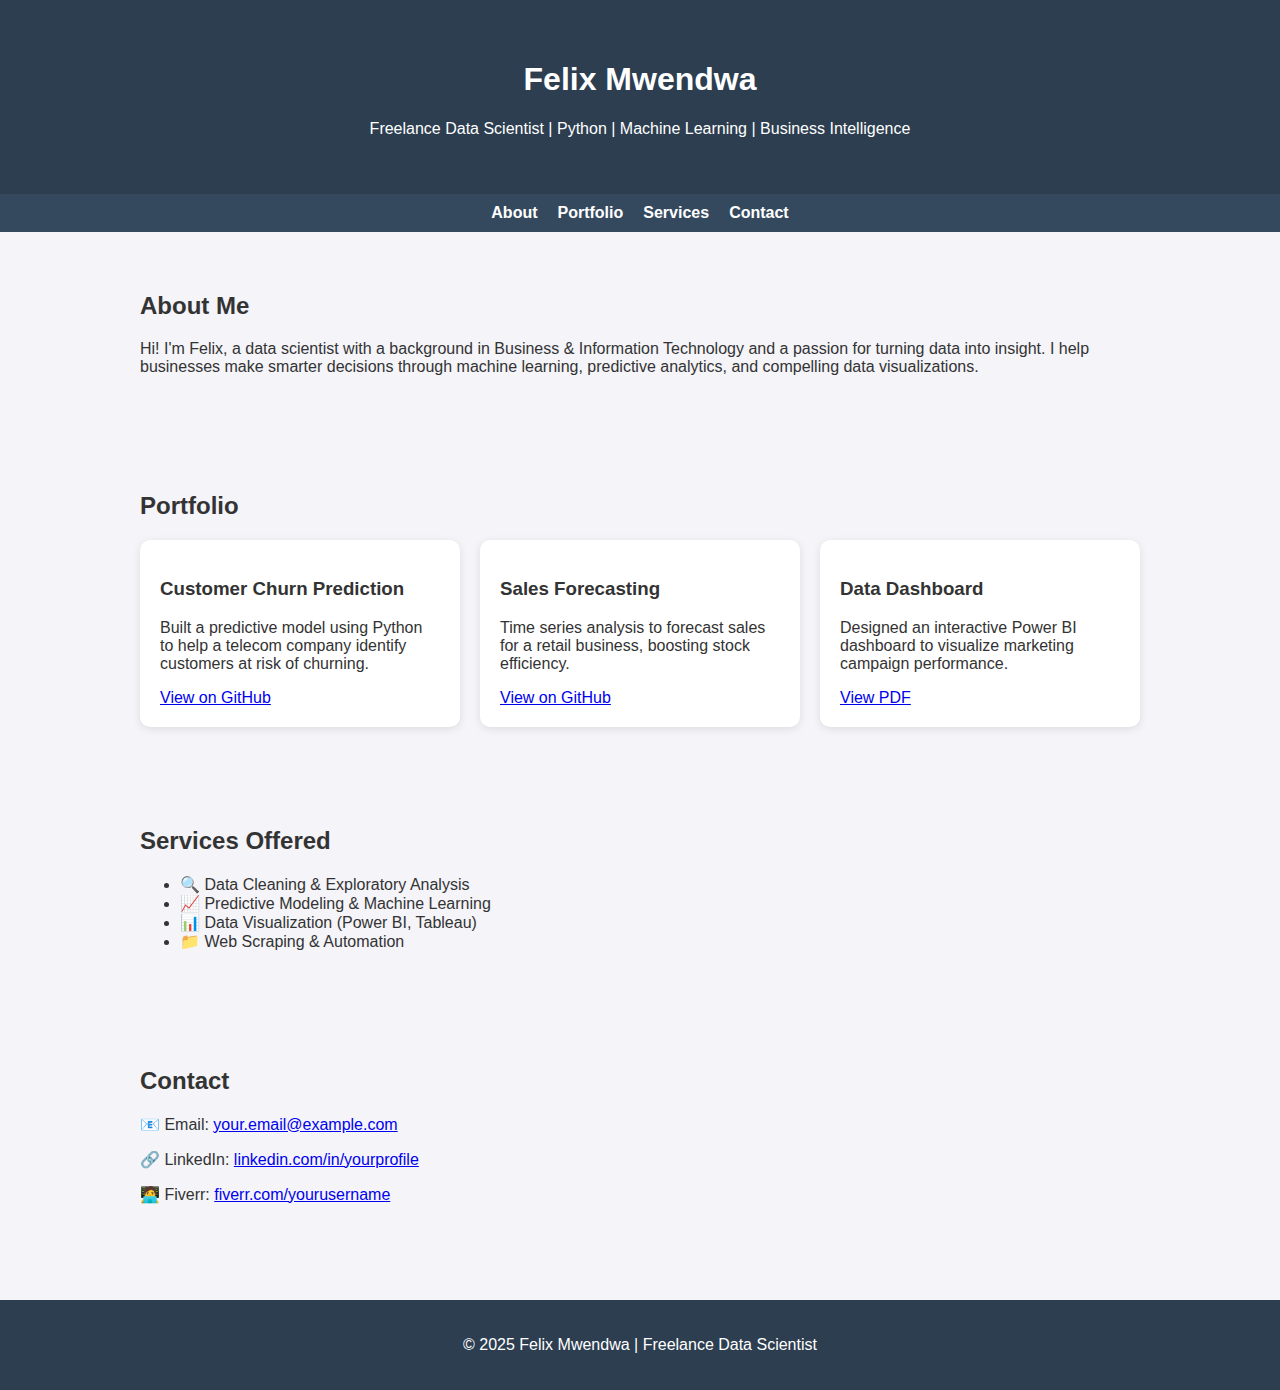
<file: index.html>
<!DOCTYPE html>
<html lang="en">
<head>
  <meta charset="UTF-8">
  <meta name="viewport" content="width=device-width, initial-scale=1.0">
  <title>Felix Mwendwa | Freelance Data Scientist</title>
  <style>
    body {
      font-family: 'Segoe UI', sans-serif;
      margin: 0;
      padding: 0;
      background: #f4f4f9;
      color: #333;
    }
    header {
      background: #2c3e50;
      color: white;
      padding: 40px 20px;
      text-align: center;
    }
    nav {
      display: flex;
      justify-content: center;
      gap: 20px;
      background: #34495e;
      padding: 10px;
    }
    nav a {
      color: white;
      text-decoration: none;
      font-weight: bold;
    }
    section {
      padding: 40px 20px;
      max-width: 1000px;
      margin: auto;
    }
    .projects {
      display: grid;
      grid-template-columns: repeat(auto-fit, minmax(300px, 1fr));
      gap: 20px;
    }
    .project {
      background: white;
      padding: 20px;
      border-radius: 10px;
      box-shadow: 0 2px 8px rgba(0,0,0,0.1);
    }
    footer {
      background: #2c3e50;
      color: white;
      text-align: center;
      padding: 20px;
      margin-top: 40px;
    }
  </style>
</head>
<body>
  <header>
    <h1>Felix Mwendwa</h1>
    <p>Freelance Data Scientist | Python | Machine Learning | Business Intelligence</p>
  </header>

  <nav>
    <a href="#about">About</a>
    <a href="#portfolio">Portfolio</a>
    <a href="#services">Services</a>
    <a href="#contact">Contact</a>
  </nav>

  <section id="about">
    <h2>About Me</h2>
    <p>Hi! I'm Felix, a data scientist with a background in Business & Information Technology and a passion for turning data into insight. I help businesses make smarter decisions through machine learning, predictive analytics, and compelling data visualizations.</p>
  </section>

  <section id="portfolio">
    <h2>Portfolio</h2>
    <div class="projects">
      <div class="project">
        <h3>Customer Churn Prediction</h3>
        <p>Built a predictive model using Python to help a telecom company identify customers at risk of churning.</p>
        <a href="#">View on GitHub</a>
      </div>
      <div class="project">
        <h3>Sales Forecasting</h3>
        <p>Time series analysis to forecast sales for a retail business, boosting stock efficiency.</p>
        <a href="#">View on GitHub</a>
      </div>
      <div class="project">
        <h3>Data Dashboard</h3>
        <p>Designed an interactive Power BI dashboard to visualize marketing campaign performance.</p>
        <a href="#">View PDF</a>
      </div>
    </div>
  </section>

  <section id="services">
    <h2>Services Offered</h2>
    <ul>
      <li>🔍 Data Cleaning & Exploratory Analysis</li>
      <li>📈 Predictive Modeling & Machine Learning</li>
      <li>📊 Data Visualization (Power BI, Tableau)</li>
      <li>📁 Web Scraping & Automation</li>
    </ul>
  </section>

  <section id="contact">
    <h2>Contact</h2>
    <p>📧 Email: <a href="mailto:your.email@example.com">your.email@example.com</a></p>
    <p>🔗 LinkedIn: <a href="https://www.linkedin.com/in/yourprofile">linkedin.com/in/yourprofile</a></p>
    <p>🧑‍💻 Fiverr: <a href="https://www.fiverr.com/yourusername">fiverr.com/yourusername</a></p>
  </section>

  <footer>
    <p>&copy; 2025 Felix Mwendwa | Freelance Data Scientist</p>
  </footer>
</body>
</html>
</file>
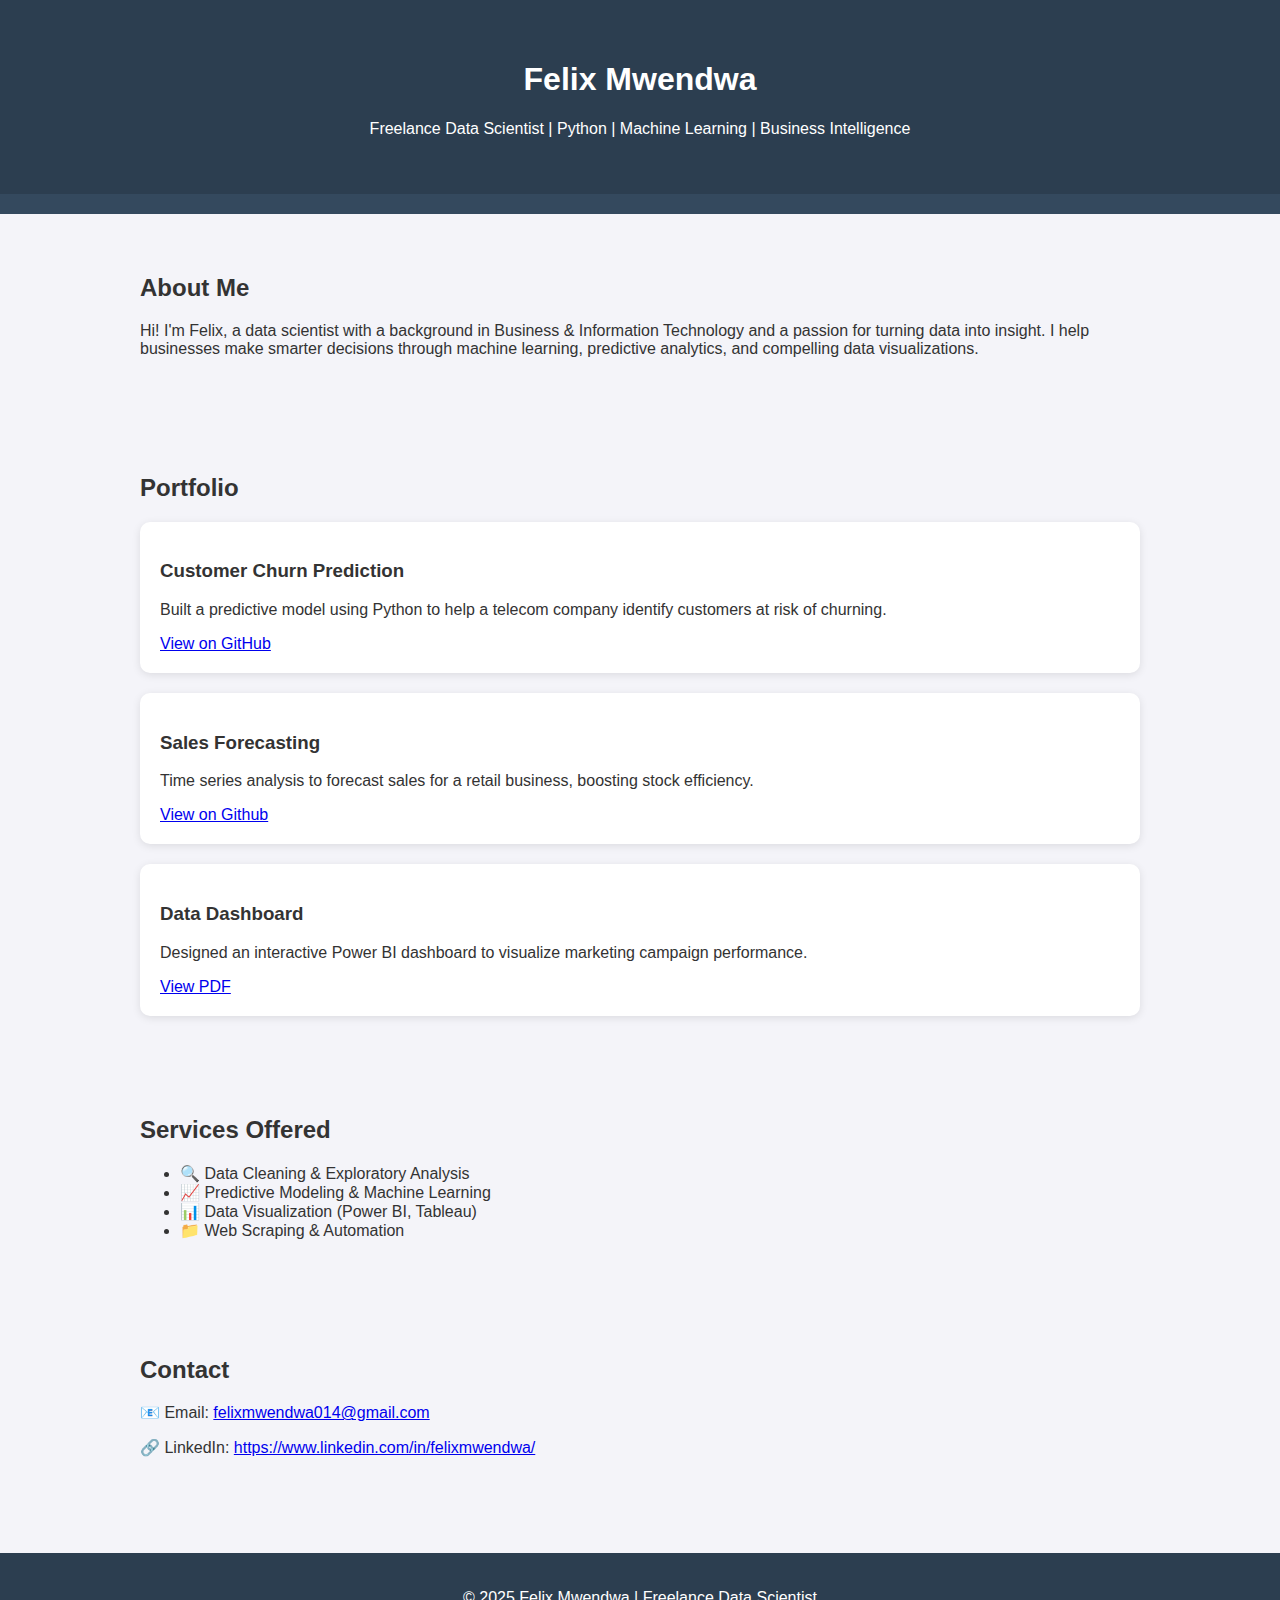
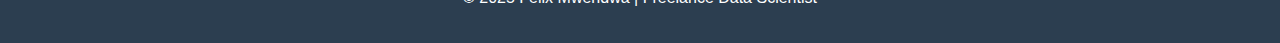
<file: main.html>
<!DOCTYPE html>
<html lang="en">
<head>
    <meta charset="UTF-8">
    <meta name="viewport" content="width=device-width, initial-scale=1.0">
    <title>Felix Mwendwa | Freelance Data Scientist</title>
    <link rel="stylesheet" type="text/css" href="index.css">
</head>
<body>
    <header>
        <h1>Felix Mwendwa</h1>
        <p>Freelance Data Scientist | Python | Machine Learning | Business Intelligence</p>
    </header>

    <nav>
        <a href="#about"></a>
        <a href="portfolio"></a>
        <a href="#services"></a>
        <a href="#contact"></a>
    </nav>

    <section id="about">
        <h2>About Me</h2>
        <p>Hi! I'm Felix, a data scientist with a background in Business & Information Technology and a passion for turning data into insight. I help businesses make smarter decisions through machine learning, predictive analytics, and compelling data visualizations. </p>
    </section>

    <section id="portfolio">
        <h2>Portfolio</h2>
        <div class="projects">
            <div class="project">
                <h3>Customer Churn Prediction</h3>
                <p>Built a predictive model using Python to help a telecom company identify customers at risk of churning. </p>
                <a href="#">View on GitHub</a>
            </div>

            <div class="project">
                <h3>Sales Forecasting</h3>
                <p>Time series analysis to forecast sales for a retail business, boosting stock efficiency.</p>
                <a href="#">View on Github</a>
            </div>
            <div class="project">
                <h3>Data Dashboard</h3>
                <p>Designed an interactive Power BI dashboard to visualize marketing campaign performance.</p>
                <a href="#">View PDF</a>
            </div>
        </div>
    </section>

    <section id="services">
        <h2>Services Offered</h2>
        <ul>
            <li>🔍 Data Cleaning & Exploratory Analysis</li>
            <li>📈 Predictive Modeling & Machine Learning</li>
            <li>📊 Data Visualization (Power BI, Tableau)</li>
            <li>📁 Web Scraping & Automation</li>
        </ul>
    </section>

    <section id="contact">
        <h2>Contact</h2>
        <p></p>
        <p>📧 Email: <a href="felixmwendwa014@gmail.com">felixmwendwa014@gmail.com</a></p>
        <p>🔗 LinkedIn: <a href="https://www.linkedin.com/in/felixmwendwa/">https://www.linkedin.com/in/felixmwendwa/</a></p>
    </section>

    <footer>
        <p>&copy; 2025 Felix Mwendwa | Freelance Data Scientist</p>
    </footer>
</body>
</html>
</file>
<file: index.css>
body {
    font-family: 'Segoe UI', Tahoma, Geneva, Verdana, sans-serif;
    margin: 0;
    padding:0;
    background: #f4f4f9;
    color: #333;
}

header {
    background: #2c3e50;
    color: white;
    padding: 40px 20px;
    text-align: center;
}

nav {
    display: flex;
    justify-content: center;
    gap: 20px;
    background: #34495e;
    padding: 10px;
}

nav a {
    color: white;
    text-decoration: none;
    font-weight: bold;
}

section {
    padding: 40px 20px;
    max-width: 1000px;
    margin: auto;
}

.projects {
    display: grid;
    grid-template-columns: repeat(auto, minmax(300px, 1fr));
    gap: 20px;
}

.project {
    background: white;
    padding: 20px;
    border-radius: 10px;
    box-shadow: 0 2px 8px rgba(0,0,0,0.1);
}

footer {
    background: #2c3e50;
    color: white;
    text-align: center;
    padding: 20px;
    margin-top: 40px;
}
</file>
